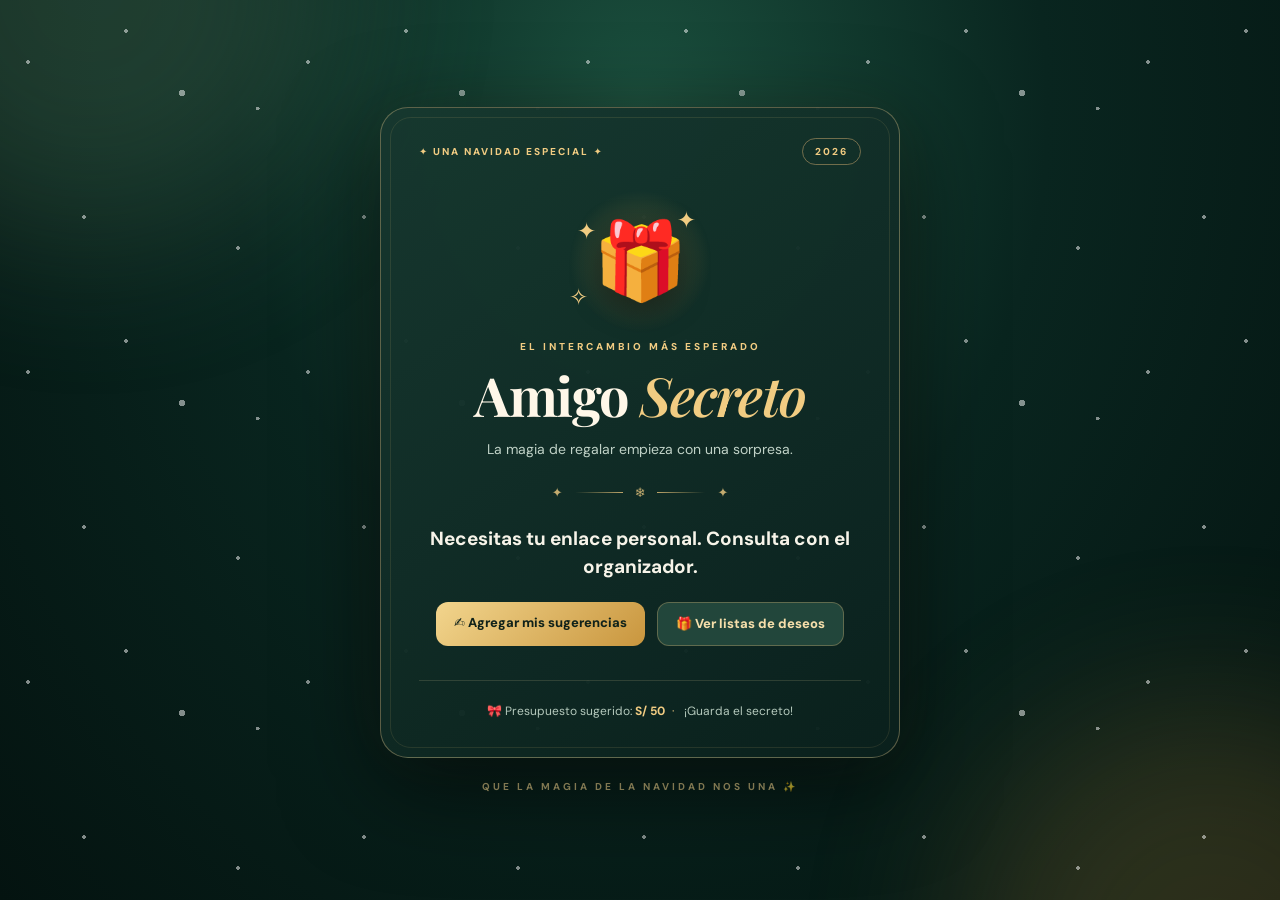
<file: index.html>
<!doctype html><html lang="es"><head><meta charset="utf-8"><meta name="viewport" content="width=device-width,initial-scale=1"><meta name="theme-color" content="#071b19"><title>Amigo Secreto 2026 🎄</title><link rel="stylesheet" href="style.css"></head><body class="participant"><div class="snow" aria-hidden="true"></div><div class="glow glow-a"></div><div class="glow glow-b"></div><main class="card reveal-card"><div class="topline"><span>✦ UNA NAVIDAD ESPECIAL ✦</span><span class="year">2026</span></div><div class="ornament" aria-hidden="true"><span class="gift-emoji">🎁</span><span class="spark spark-one">✦</span><span class="spark spark-two">✧</span><span class="spark spark-three">✦</span></div><div class="eyebrow">EL INTERCAMBIO MÁS ESPERADO</div><h1>Amigo <em>Secreto</em></h1><p class="subheading">La magia de regalar empieza con una sorpresa.</p><div class="divider-art">✦ <span></span> ❄ <span></span> ✦</div><p id="intro">Preparando tu sorpresa...</p><button id="draw" class="primary-button" hidden>🎄 Sortear mi amigo secreto <span aria-hidden="true">→</span></button><div id="result" aria-live="polite"></div><div class="wish-actions"><a id="edit-wishes" class="wish-link" href="mis-deseos.html" hidden>✍️ Agregar mis sugerencias</a><a class="wish-link secondary" href="deseos.html">🎁 Ver listas de deseos</a></div><div class="footnote"><span>🎀</span> Presupuesto sugerido: <strong>S/ 50</strong><span class="dot">·</span> ¡Guarda el secreto!</div></main><div class="bottom-greeting">QUE LA MAGIA DE LA NAVIDAD NOS UNA ✨</div><script src="app.js"></script></body></html>
</file>
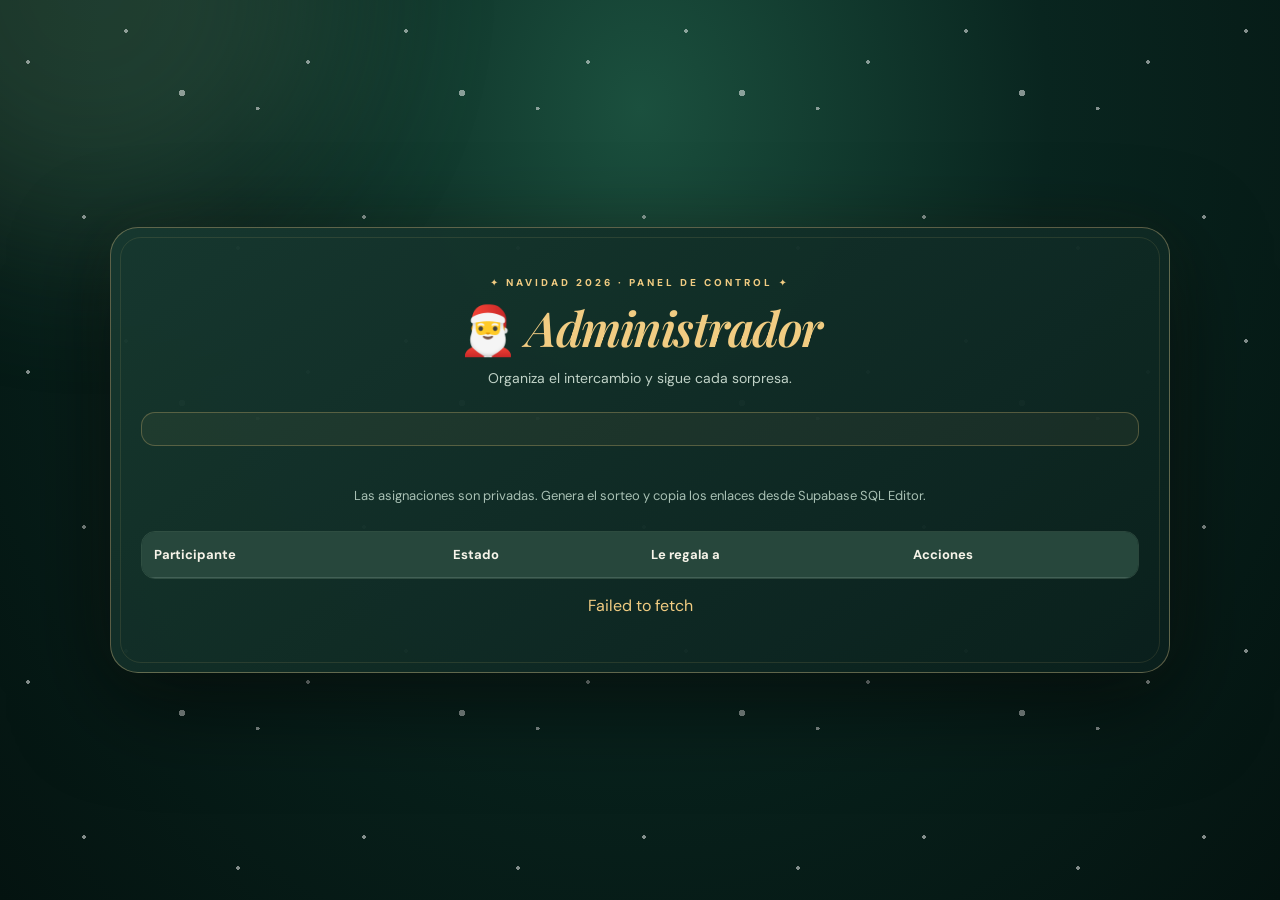
<file: admin.html>
<!doctype html><html lang="es"><head><meta charset="utf-8"><meta name="viewport" content="width=device-width,initial-scale=1"><meta name="theme-color" content="#071b19"><title>Administrador · Amigo Secreto 2026</title><link rel="stylesheet" href="style.css"></head><body class="admin-page"><div class="snow" aria-hidden="true"></div><div class="glow glow-a"></div><main class="card wide"><div class="eyebrow">✦ NAVIDAD 2026 · PANEL DE CONTROL ✦</div><h1>🎅 <em>Administrador</em></h1><p class="subheading">Organiza el intercambio y sigue cada sorpresa.</p><div id="dashboard"><p id="summary" class="summary"></p><div class="line"><input id="name" placeholder="Nombre del participante" aria-label="Nuevo participante"><button id="add">＋ Agregar</button></div><button id="start" class="primary-button">🎲 Generar asignaciones</button><p class="muted">Las asignaciones se generan una sola vez. Cada persona descubre su resultado desde su enlace privado.</p><div class="tablewrap"><table><thead><tr><th>Participante</th><th>Estado</th><th>Le regala a</th><th>Acciones</th></tr></thead><tbody id="rows"></tbody></table></div></div><p id="notice" aria-live="polite"></p></main><script src="app.js"></script></body></html>
</file>
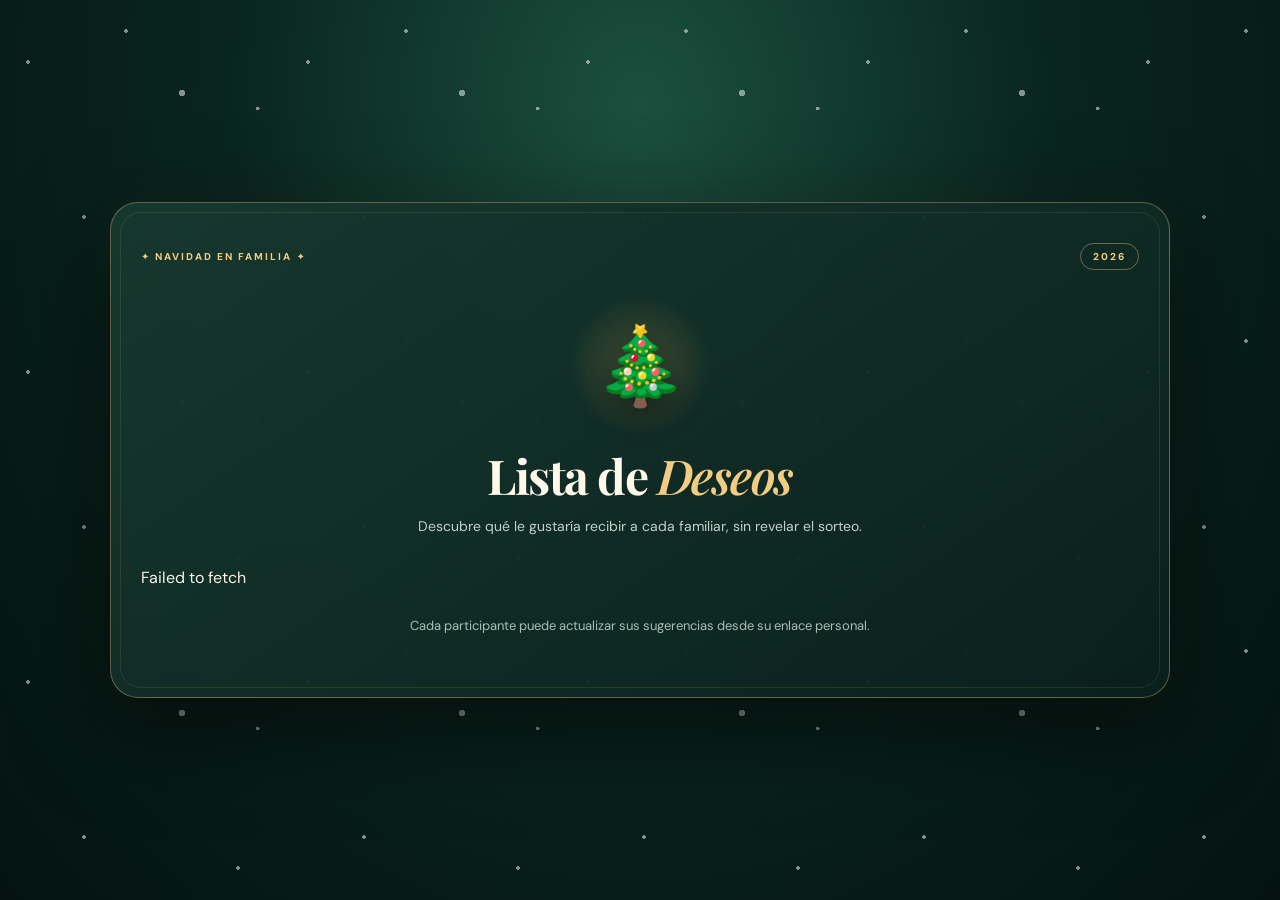
<file: deseos.html>
<!doctype html><html lang="es"><head><meta charset="utf-8"><meta name="viewport" content="width=device-width,initial-scale=1"><title>Deseos de Navidad 2026</title><link rel="stylesheet" href="style.css"></head><body><div class="snow" aria-hidden="true"></div><main class="card wide wishes-page"><div class="topline"><span>✦ NAVIDAD EN FAMILIA ✦</span><span class="year">2026</span></div><div class="ornament" aria-hidden="true"><span class="gift-emoji">🎄</span></div><h1>Lista de <em>Deseos</em></h1><p class="subheading">Descubre qué le gustaría recibir a cada familiar, sin revelar el sorteo.</p><div class="wishes-grid" id="wishes-list" aria-live="polite">Cargando sugerencias...</div><p class="muted">Cada participante puede actualizar sus sugerencias desde su enlace personal.</p></main><script src="app.js"></script></body></html>
</file>
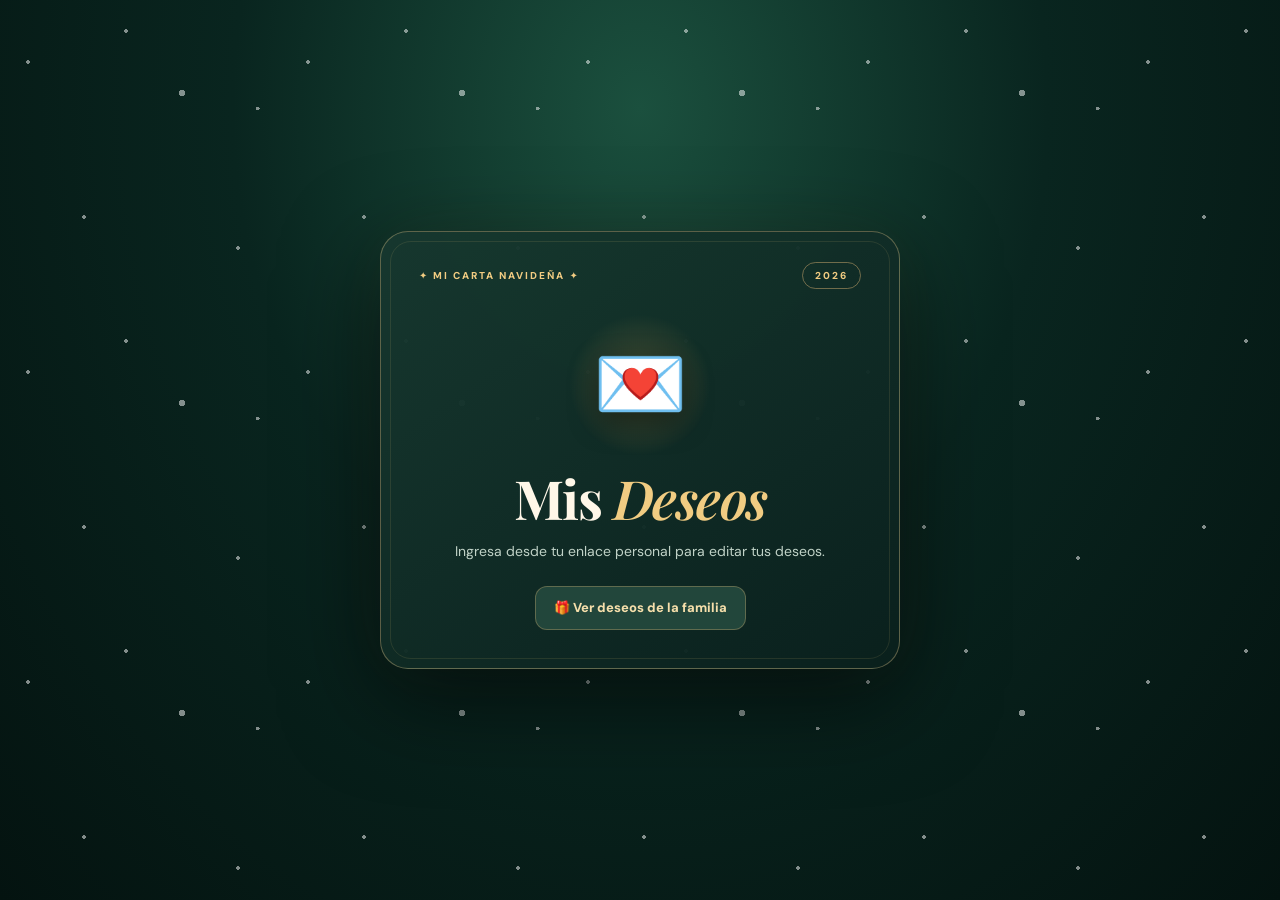
<file: mis-deseos.html>
<!doctype html><html lang="es"><head><meta charset="utf-8"><meta name="viewport" content="width=device-width,initial-scale=1"><title>Mis deseos · Navidad 2026</title><link rel="stylesheet" href="style.css"></head><body><div class="snow" aria-hidden="true"></div><main class="card reveal-card"><div class="topline"><span>✦ MI CARTA NAVIDEÑA ✦</span><span class="year">2026</span></div><div class="ornament"><span class="gift-emoji">💌</span></div><h1>Mis <em>Deseos</em></h1><p id="who" class="subheading">Cargando...</p><form id="wish-form" hidden><label for="wishes">¿Qué te gustaría recibir esta Navidad?</label><textarea id="wishes" maxlength="700" rows="7" placeholder="Ej.: Un libro, una taza, chocolates, accesorios..." required></textarea><p class="muted">Máximo 700 caracteres. Tu lista será visible para toda la familia.</p><button type="submit">💝 Guardar mis sugerencias</button></form><p id="message" aria-live="polite"></p><div class="wish-actions"><a class="wish-link secondary" href="deseos.html">🎁 Ver deseos de la familia</a></div></main><script src="app.js"></script></body></html>
</file>
<file: style.css>
@import url('https://fonts.googleapis.com/css2?family=DM+Sans:wght@400;500;600;700;800&family=Playfair+Display:ital,wght@0,600;0,700;1,600;1,700&display=swap');:root{color-scheme:dark;--gold:#f1cc82;--gold2:#c9913d;--white:#f7f4e9;--muted:#a8c0b4}*{box-sizing:border-box}body{margin:0;min-height:100vh;display:flex;align-items:center;justify-content:center;flex-direction:column;gap:22px;padding:45px 18px;font-family:'DM Sans',system-ui,sans-serif;color:var(--white);background:radial-gradient(ellipse at 50% 12%,#1b503e 0%,#09251f 45%,#041310 100%);overflow-x:hidden;position:relative}.glow{position:fixed;width:500px;height:500px;pointer-events:none;border-radius:50%;filter:blur(85px);opacity:.22}.glow-a{top:-260px;left:-160px;background:#73a47a}.glow-b{bottom:-300px;right:-180px;background:#b88d3e}.snow{position:fixed;inset:0;pointer-events:none;z-index:1;opacity:.5;background-image:radial-gradient(2px 2px at 10% 20%,#fff 98%,transparent),radial-gradient(2px 2px at 30% 70%,#fff 98%,transparent),radial-gradient(3px 3px at 65% 30%,#fff 98%,transparent),radial-gradient(2px 2px at 85% 80%,#fff 98%,transparent),radial-gradient(2px 2px at 45% 10%,#fff 98%,transparent),radial-gradient(2px 2px at 92% 35%,#fff 98%,transparent);background-size:280px 310px;animation:snowfall 24s linear infinite}.card{position:relative;z-index:2;width:min(100%,520px);padding:30px 38px 38px;text-align:center;background:linear-gradient(145deg,rgba(23,56,47,.97),rgba(10,32,29,.97));border:1px solid rgba(239,206,144,.35);border-radius:28px;box-shadow:0 28px 95px #0009,0 0 65px #b5a56a10;animation:enter .85s cubic-bezier(.2,.8,.2,1) both}.card:before{content:'';position:absolute;inset:9px;border:1px solid #f1cc821c;border-radius:21px;pointer-events:none}.topline{display:flex;justify-content:space-between;align-items:center;color:var(--gold);font-size:10px;letter-spacing:2px;font-weight:800}.year{border:1px solid #c5a46b88;border-radius:30px;padding:6px 12px}.ornament{position:relative;width:142px;height:142px;margin:25px auto 5px;display:grid;place-items:center;background:radial-gradient(circle,#d9ab5244 0%,#d9ab5210 56%,transparent 70%);border-radius:50%;animation:float 4s ease-in-out infinite}.gift-emoji{font-size:76px;filter:drop-shadow(0 10px 15px #0007);animation:giftPop 1s ease-out both}.spark{position:absolute;color:var(--gold);font-size:23px;animation:twinkle 2.3s ease-in-out infinite}.spark-one{top:15px;right:15px}.spark-two{bottom:20px;left:0;animation-delay:.6s}.spark-three{top:26px;left:8px;animation-delay:1.2s}.eyebrow{letter-spacing:3px;font-size:10px;font-weight:800;color:var(--gold);margin-top:8px}h1{font-family:'Playfair Display',Georgia,serif;font-size:clamp(37px,6vw,54px);line-height:1.12;margin:12px 0 12px;letter-spacing:-1.5px;color:#fff7e8}h1 em{color:var(--gold);font-weight:600}.subheading{font-size:14px;color:#c0d2c7;margin:10px 0 22px;line-height:1.7}.divider-art{display:flex;align-items:center;justify-content:center;gap:12px;color:var(--gold);opacity:.8;font-size:13px}.divider-art span{height:1px;width:48px;background:linear-gradient(90deg,transparent,#e8c37a)}.divider-art span:last-of-type{transform:rotate(180deg)}#intro{font-size:19px;font-weight:700;margin:24px 0 20px;line-height:1.5}button{font:inherit;border:0;border-radius:12px;padding:13px 18px;background:linear-gradient(135deg,#f2d58d,#c9963e);color:#17261e;font-weight:800;cursor:pointer;margin:5px;box-shadow:0 6px 18px #0003;transition:transform .2s,box-shadow .2s,filter .2s}button:hover{transform:translateY(-3px);box-shadow:0 12px 24px #0005;filter:brightness(1.07)}button:active{transform:scale(.97)}button:disabled{opacity:.48;cursor:not-allowed;transform:none}.primary-button{padding:16px 24px;border-radius:13px;animation:pulse 2.7s ease-in-out infinite}.primary-button span{margin-left:12px;font-size:20px}.footnote{border-top:1px solid #e3d2a128;margin-top:34px;padding-top:22px;font-size:12px;color:#b4c9bc}.footnote strong{color:var(--gold)}.dot{margin:0 7px;color:var(--gold)}#result{font-size:21px;font-weight:800;color:var(--gold);margin:18px 0;line-height:1.6}#result:not(:empty){padding:20px;border:1px solid #d8b76a55;border-radius:14px;background:#dfc27912;animation:enter .6s ease both}.bottom-greeting{position:relative;z-index:2;font-size:10px;font-weight:700;letter-spacing:3px;color:#d4b97b99;text-align:center}.wide{width:min(100%,1060px);padding:40px 30px}.wide h1{font-size:clamp(35px,5vw,48px)}.summary{padding:16px 20px;border:1px solid #d6ba7450;border-radius:14px;background:#e0c77d0e;color:var(--gold);font-weight:800}.line{display:flex;gap:10px;justify-content:center;flex-wrap:wrap;margin:20px 0}input{background:#071c18;color:white;border:1px solid #668575;border-radius:12px;padding:14px;min-width:220px;font:inherit}input:focus{outline:2px solid var(--gold)}.muted{font-size:13px;color:var(--muted);line-height:1.6;margin:20px auto;max-width:660px}.tablewrap{overflow-x:auto;margin-top:24px;border:1px solid #6b8c7655;border-radius:14px}table{width:100%;border-collapse:collapse;text-align:left;font-size:13px}thead{background:#27473c}td,th{padding:14px 12px;border-bottom:1px solid #426056}tbody tr:hover{background:#ffffff08}td button{font-size:11px;padding:9px 11px}#notice{color:var(--gold)}.confetti-piece{position:fixed;top:-20px;z-index:20;width:9px;height:16px;pointer-events:none;animation:confettiFall var(--dur,3s) linear forwards;left:var(--x);background:var(--c);transform:rotate(var(--r))}@keyframes snowfall{to{background-position:0 310px}}@keyframes float{50%{transform:translateY(-9px)}}@keyframes twinkle{50%{opacity:.2;transform:scale(.65)}}@keyframes enter{from{opacity:0;transform:translateY(22px) scale(.98)}to{opacity:1;transform:translateY(0) scale(1)}}@keyframes giftPop{from{transform:scale(.6) rotate(-12deg);opacity:0}to{transform:scale(1) rotate(0);opacity:1}}@keyframes pulse{50%{box-shadow:0 0 25px #f2d58d55}}@keyframes confettiFall{to{top:110vh;transform:translateX(var(--drift)) rotate(720deg);opacity:0}}@media(max-width:580px){body{padding:18px 12px}.card{padding:25px 20px 28px}.wide{padding:28px 14px}.ornament{margin-top:10px}.topline{font-size:8px;letter-spacing:1px}td,th{padding:10px 7px}.footnote{font-size:11px}}@media(prefers-reduced-motion:reduce){*,*:before,*:after{animation:none!important;transition:none!important}}
.wish-actions{display:flex;justify-content:center;flex-wrap:wrap;gap:12px;margin-top:20px}.wish-link{display:inline-block;padding:12px 18px;background:linear-gradient(135deg,#f2d58d,#c9963e);border-radius:12px;color:#10221a;font-weight:800;text-decoration:none;font-size:13px;transition:transform .2s}.wish-link:hover{transform:translateY(-3px)}.wish-link.secondary{background:#22463b;color:#f6dfab;border:1px solid #bfa36b66}.wishes-grid{display:grid;grid-template-columns:repeat(auto-fit,minmax(230px,1fr));gap:14px;margin:28px 0;text-align:left}.wish-person{border:1px solid #bfa36b66;border-radius:16px;background:#ffffff09;padding:20px;animation:enter .5s ease both}.wish-person h2{font-size:19px;color:#f1d28b;margin:0 0 12px}.wish-person p{white-space:pre-wrap;overflow-wrap:anywhere;line-height:1.7;font-size:14px;color:#e5eee6}.reveal-card form{display:flex;flex-direction:column;gap:10px;text-align:left;margin-top:20px}.reveal-card form[hidden]{display:none}.reveal-card label{font-weight:700;color:#f1d28b}.reveal-card textarea{width:100%;box-sizing:border-box;resize:vertical;background:#071c18;border:1px solid #668575;border-radius:12px;padding:14px;color:white;font:inherit;line-height:1.6}.reveal-card textarea:focus{outline:2px solid #f1d28b}#message{color:#f1d28b;font-weight:700}
/* Diseño adaptable: móviles, tablets y escritorio */
html{width:100%;-webkit-text-size-adjust:100%;scroll-behavior:smooth}
body{width:100%;min-height:100svh;overflow-x:hidden}
.card,.wide{max-width:100%;min-width:0}
button,input,textarea,a{touch-action:manipulation}
input,textarea{max-width:100%;min-width:0}
button,.wish-link{min-height:44px}
button:focus-visible,a:focus-visible{outline:3px solid #f1cc82;outline-offset:3px}
.tablewrap{max-width:100%;overflow-x:auto;-webkit-overflow-scrolling:touch}
.tablewrap table{min-width:690px}
.wishes-grid{grid-template-columns:repeat(auto-fit,minmax(min(100%,240px),1fr))}
.wish-person{min-width:0}
@media(max-width:768px){
 body{padding:24px 14px;gap:14px}
 .card{width:min(100%,560px);padding:28px 24px 32px;border-radius:22px}
 .wide{width:100%;padding:28px 20px}
 .ornament{width:112px;height:112px;margin:14px auto 0}
 .gift-emoji{font-size:62px}
 .glow{width:260px;height:260px;filter:blur(60px)}
 h1{font-size:clamp(32px,7vw,44px);letter-spacing:-.8px}
 .line{display:flex;flex-direction:column;align-items:stretch;gap:8px}
 .line input,.line button{width:100%;margin:0}
 .summary{font-size:14px;line-height:1.5}
 .wishes-grid{grid-template-columns:repeat(2,minmax(0,1fr))}
}
@media(max-width:520px){
 body{padding:14px 10px 24px;justify-content:center}
 .card,.wide{padding:22px 16px 26px;border-radius:20px}
 .card:before{inset:6px;border-radius:15px}
 .topline{font-size:9px;letter-spacing:1px;gap:8px}
 .year{padding:5px 9px;white-space:nowrap}
 .ornament{width:96px;height:96px;margin:12px auto 0}
 .gift-emoji{font-size:54px}
 .eyebrow{letter-spacing:1.6px;font-size:9px}
 h1,.wide h1{font-size:clamp(31px,9vw,40px);overflow-wrap:anywhere}
 .subheading{font-size:13px;line-height:1.6}
 #intro{font-size:16px;margin:18px 0}
 #result{font-size:18px;overflow-wrap:anywhere}
 .primary-button{display:block;width:100%;max-width:100%;margin:10px 0;padding:16px 12px;font-size:14px}
 .wish-actions{flex-direction:column;align-items:stretch;gap:10px}
 .wish-link{display:flex;align-items:center;justify-content:center;text-align:center;width:100%;min-height:46px}
 .wishes-grid{grid-template-columns:minmax(0,1fr);gap:12px}
 .wish-person{padding:16px}
 .reveal-card textarea{font-size:16px}
 input{width:100%;font-size:16px}
 .line{margin:16px 0}
 .tablewrap{margin-top:16px}
 .tablewrap:before{content:'← Desliza para ver toda la tabla →';display:block;padding:10px;color:#f1cc82;font-size:11px;text-align:center}
 .footnote{margin-top:24px;padding-top:16px;line-height:1.6}
 .bottom-greeting{font-size:9px;letter-spacing:1.3px;line-height:1.6}
 .snow{opacity:.3}
}
@media(max-width:360px){.card,.wide{padding:20px 12px}.topline{font-size:8px}h1,.wide h1{font-size:30px}}
@media(prefers-reduced-motion:reduce){html{scroll-behavior:auto}}
</file>
